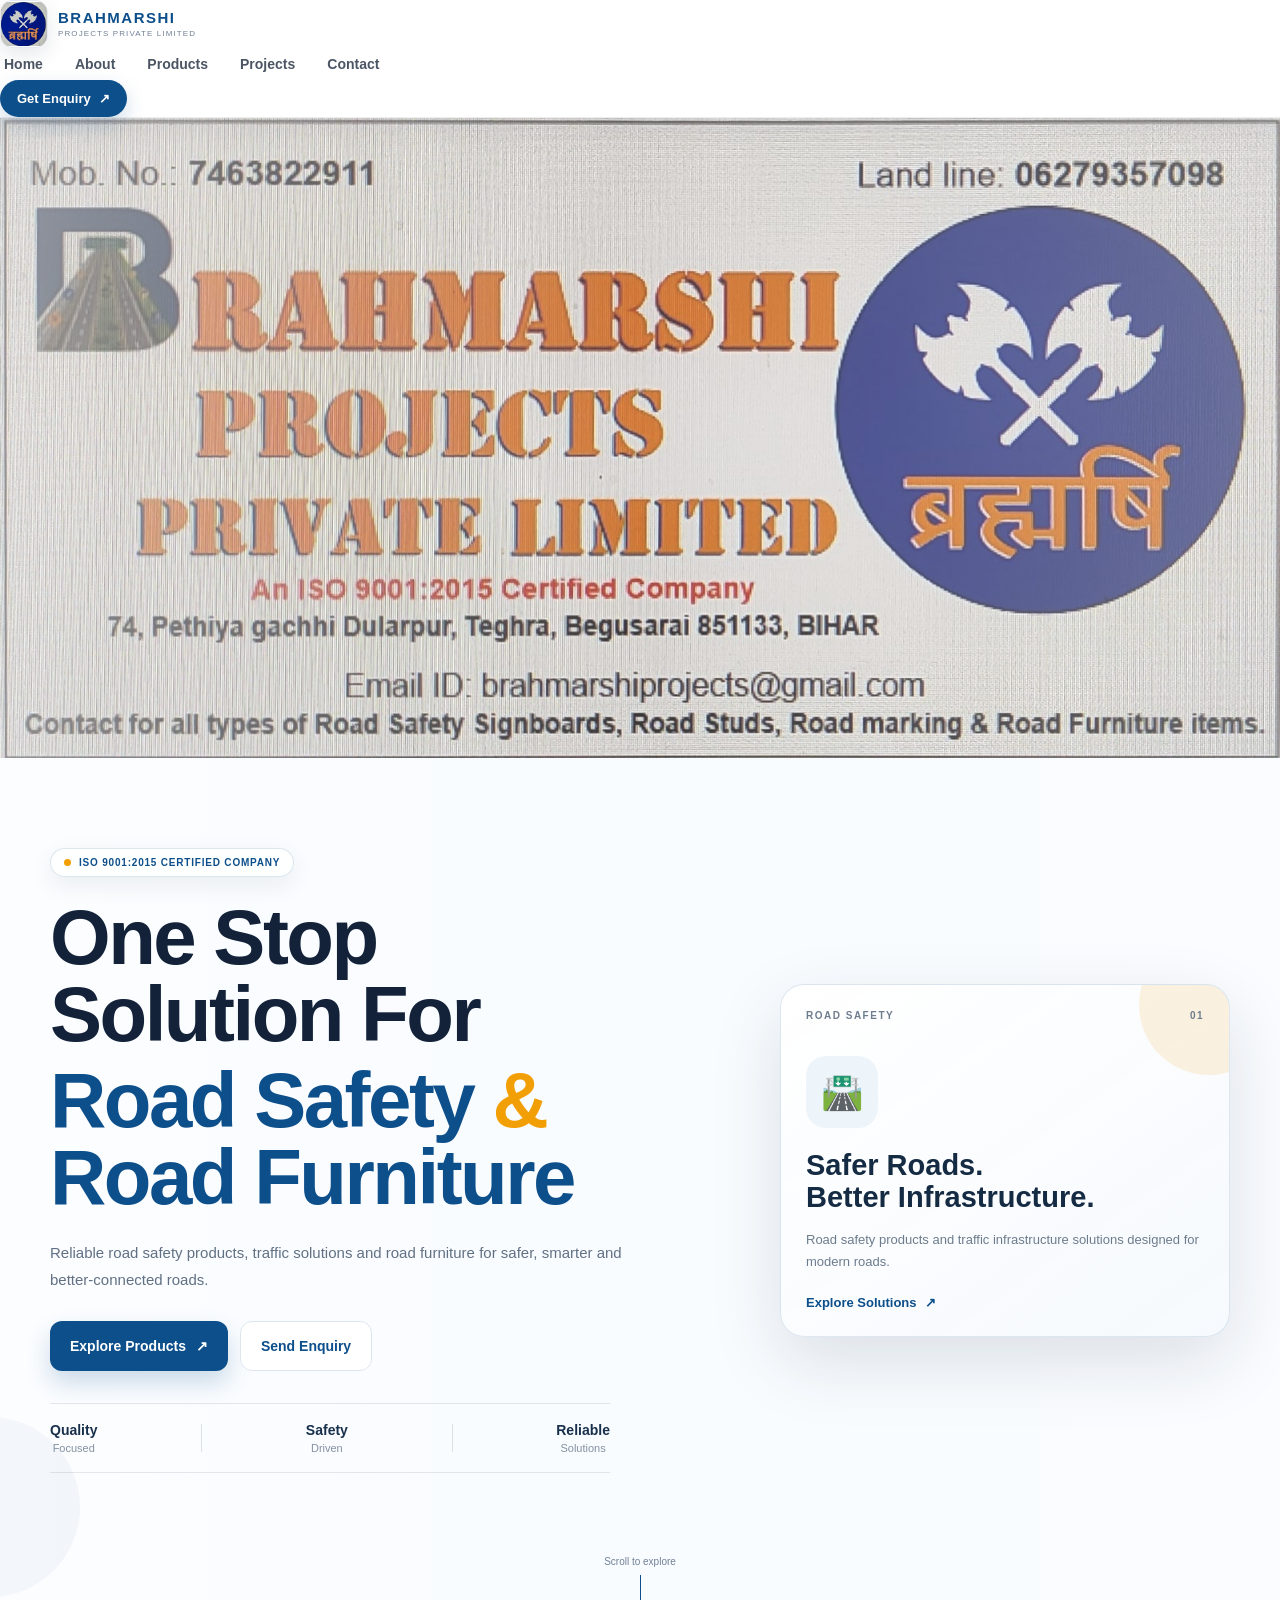
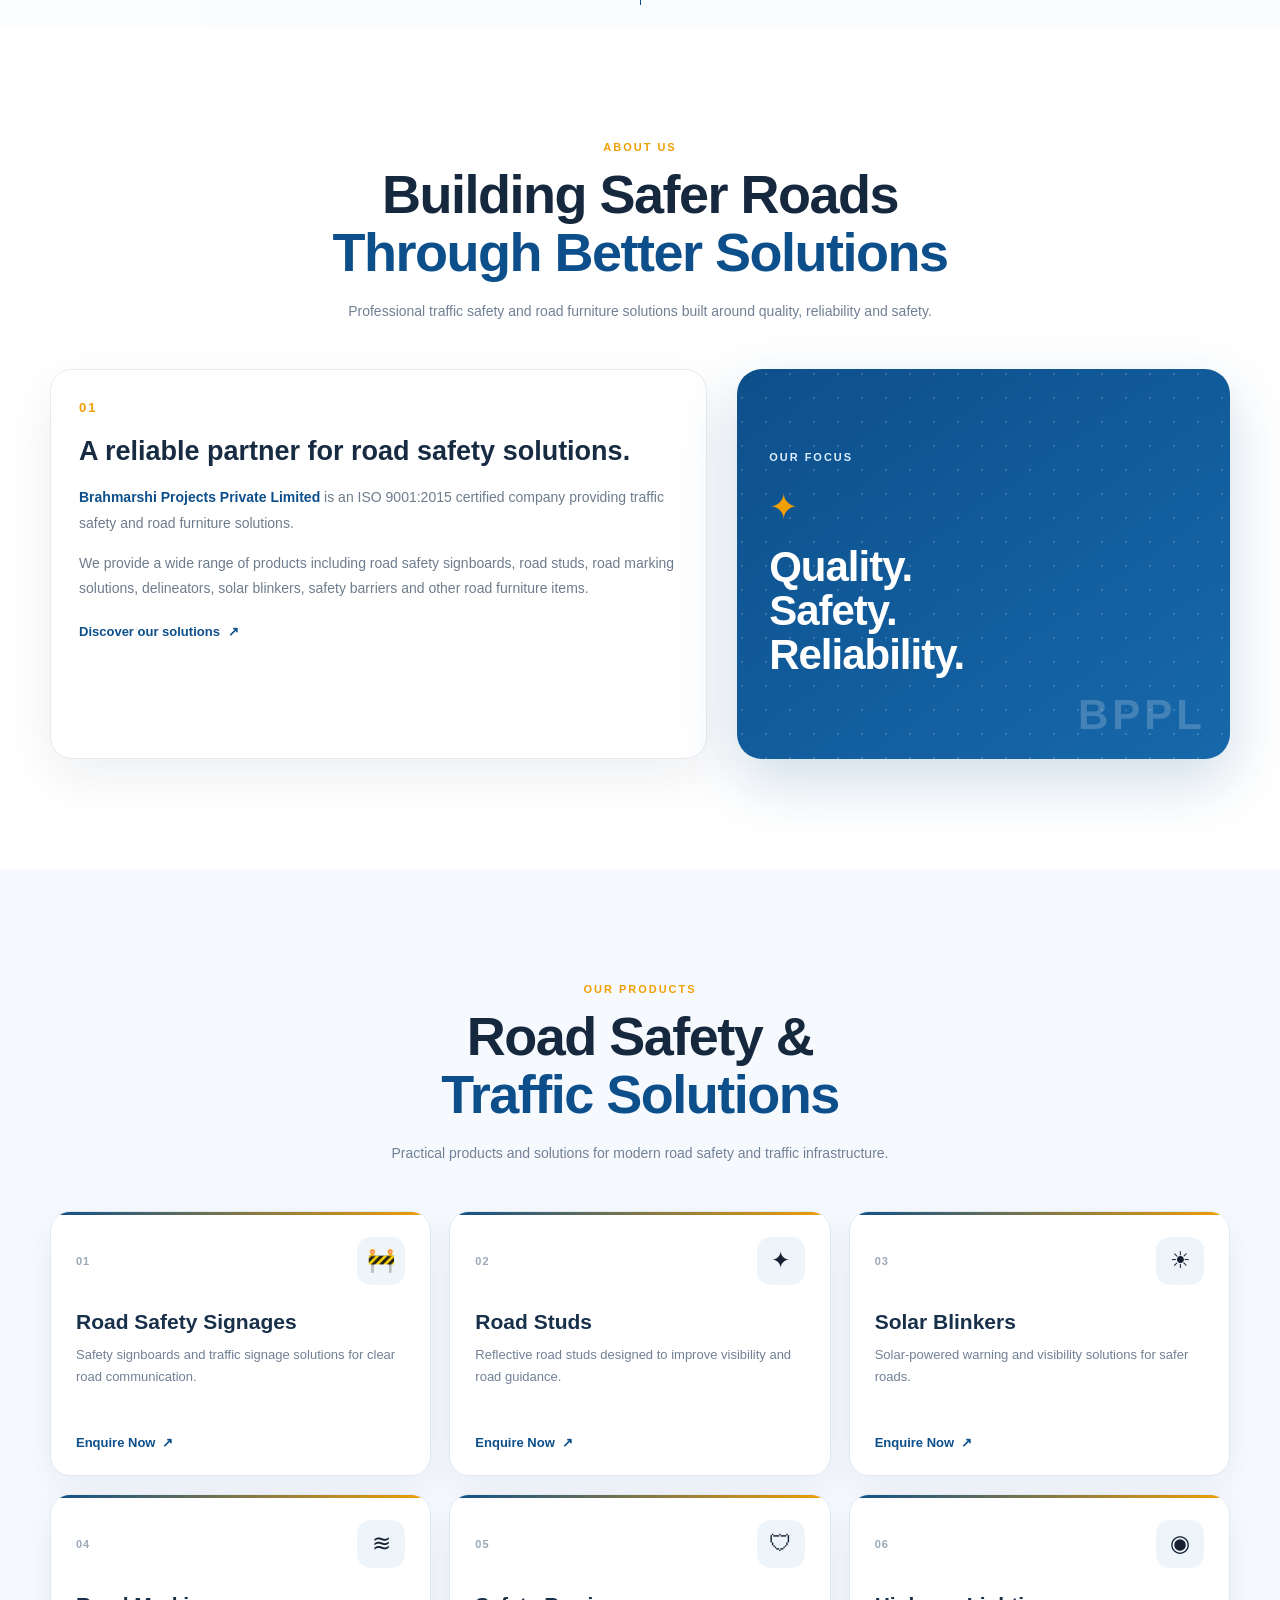
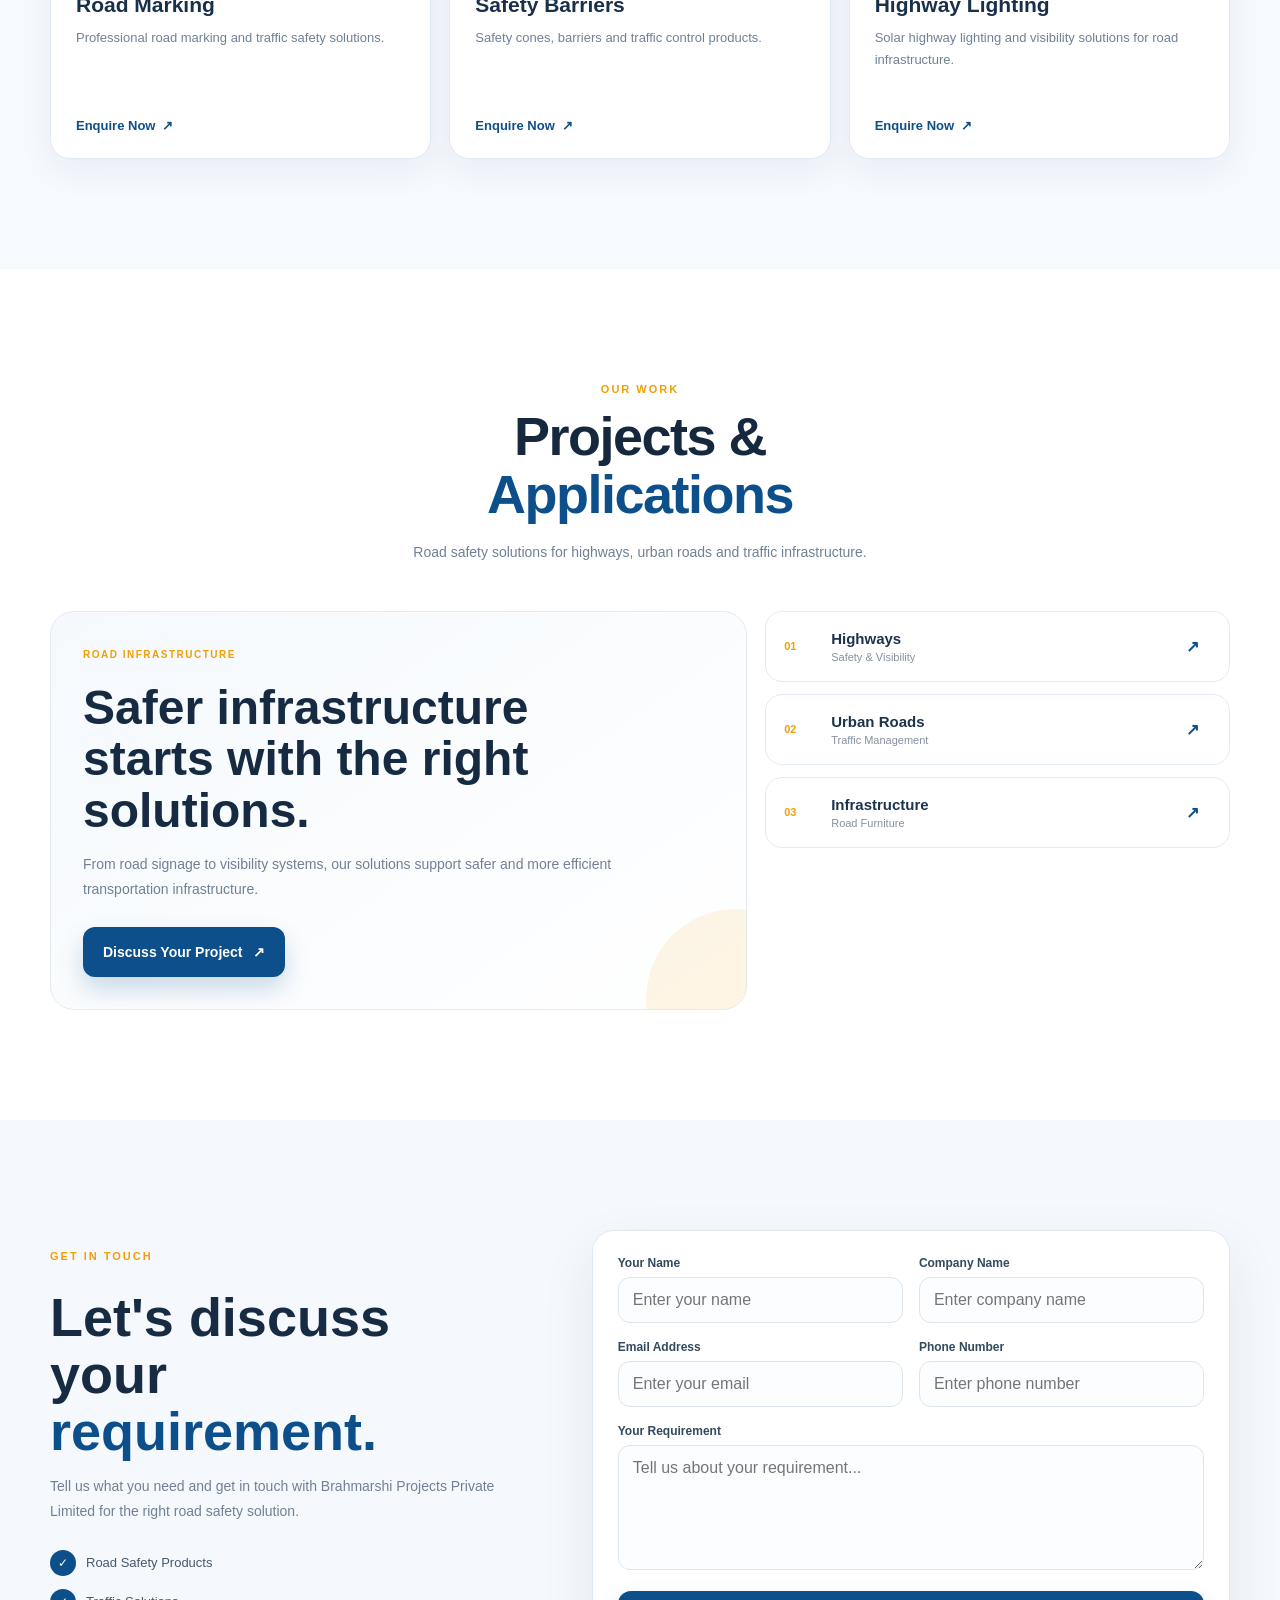
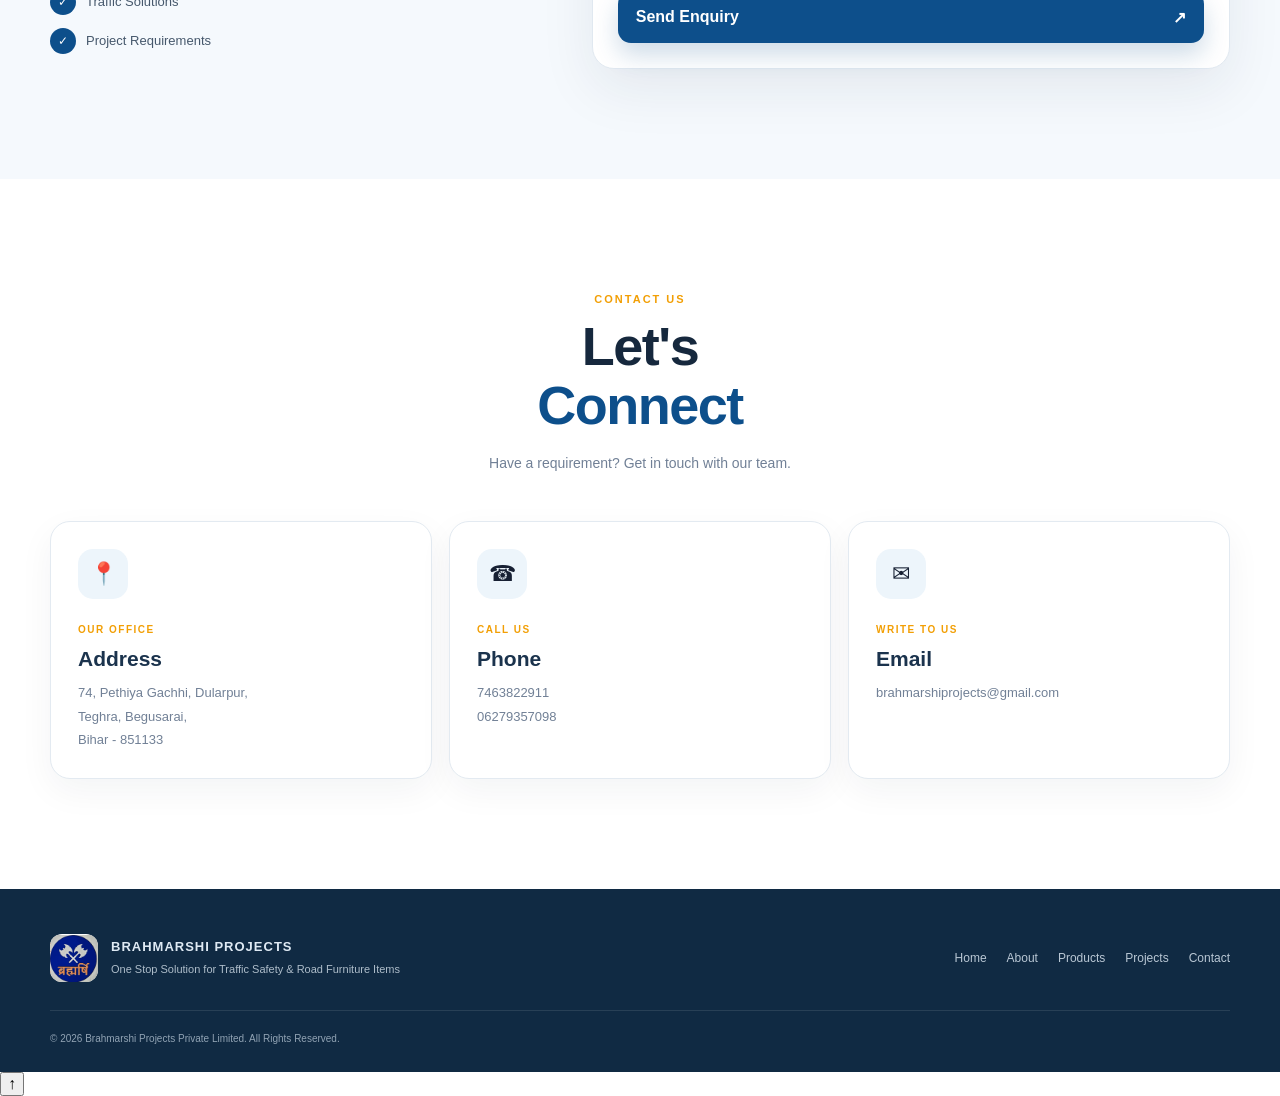
<file: Index.html>
<!DOCTYPE html>
<html lang="en">
<head>

    <meta charset="UTF-8">

    <meta name="viewport"
          content="width=device-width, initial-scale=1.0">

    <meta name="description"
          content="Brahmarshi Projects Private Limited - Road Safety, Traffic Solutions and Road Furniture Products.">

    <meta name="keywords"
          content="Brahmarshi Projects, Road Safety, Road Furniture, Traffic Solutions, Road Studs, Solar Blinkers">

    <meta name="author"
          content="Brahmarshi Projects Private Limited">

    <title>
        Brahmarshi Projects Private Limited | Road Safety Solutions
    </title>

    <!-- CSS -->
    <link rel="stylesheet" href="style.css">

</head>


<body>


<!-- =====================================================
     HEADER
===================================================== -->

<header class="site-header">

    <class="container header-container">


        <!-- BRAND -->

        <a href="#home" class="brand">

            <div class="brand-logo">

                <img
                    src="log.jpg"
                    alt="Brahmarshi Projects Private Limited Logo"
                >

            </div>

            <div class="brand-info">

                <strong>
                    BRAHMARSHI
                </strong>

                <span>
                    PROJECTS PRIVATE LIMITED
                </span>

            </div>

        </a>


        <!-- NAVIGATION -->

        <nav class="main-navigation"
             aria-label="Main Navigation">

            <a href="#home">Home</a>

            <a href="#about">About</a>

            <a href="#products">Products</a>

            <a href="#projects">Projects</a>

            <a href="#contact">Contact</a>

        </nav>
    

        <!-- HEADER CTA -->

        <a href="#enquiry"
           class="header-cta">

            Get Enquiry

            <span>↗</span>

        </a>


        <!-- MOBILE MENU -->

        <button
            class="menu-toggle"
            type="button"
            aria-label="Open Menu"
            aria-expanded="false">

            <span></span>
            <span></span>
            <span></span>

        </button>

    </div>

</header>



<!-- =====================================================
     MAIN
===================================================== -->

<main>


<!-- =====================================================
     HERO
===================================================== -->

<section
    class="hero"
    id="home"
    aria-label="Brahmarshi Projects Introduction">


    <!-- BANNER BACKGROUND -->

    

        <img
            src="banner.jpg"
            alt=""
            aria-hidden="true"
        >

    </>


    <!-- DARK / COLOUR OVERLAY -->

    <div class="hero-overlay"></div>


    <div class="container hero-container">


        <!-- HERO CONTENT -->

        <div class="hero-content">


            <!-- CERTIFICATION -->

            <div class="hero-badge">

                <span class="badge-dot"></span>

                ISO 9001:2015 CERTIFIED COMPANY

            </div>


            <!-- MAIN HEADING -->

            <h1>

                One Stop Solution For

                <span>
                    Road Safety
                    <em>&amp;</em>
                    Road Furniture
                </span>

            </h1>


            <!-- DESCRIPTION -->

            <p class="hero-description">

                Reliable road safety products, traffic solutions
                and road furniture for safer, smarter and
                better-connected roads.

            </p>


            <!-- HERO BUTTONS -->

            <div class="hero-actions">

                <a
                    href="#products"
                    class="btn btn-primary">

                    Explore Products

                    <span>↗</span>

                </a>


                <a
                    href="#enquiry"
                    class="btn btn-outline">

                    Send Enquiry

                </a>

            </div>


            <!-- TRUST POINTS -->

            <div class="hero-trust">

                <div class="trust-item">

                    <strong>
                        Quality
                    </strong>

                    <span>
                        Focused
                    </span>

                </div>


                <div class="trust-line"></div>


                <div class="trust-item">

                    <strong>
                        Safety
                    </strong>

                    <span>
                        Driven
                    </span>

                </div>


                <div class="trust-line"></div>


                <div class="trust-item">

                    <strong>
                        Reliable
                    </strong>

                    <span>
                        Solutions
                    </span>

                </div>

            </div>

        </div>


        <!-- HERO SIDE CARD -->

        <div class="hero-card">

            <div class="hero-card-top">

                <span>
                    ROAD SAFETY
                </span>

                <span>
                    01
                </span>

            </div>


            <div class="hero-card-icon">
                🛣️
            </div>


            <h2>
                Safer Roads.
                <br>
                Better Infrastructure.
            </h2>


            <p>
                Road safety products and traffic infrastructure
                solutions designed for modern roads.
            </p>


            <a href="#products"
               class="hero-card-link">

                Explore Solutions

                <span>↗</span>

            </a>

        </div>

    </div>


    <!-- SCROLL -->

    <a
        href="#about"
        class="scroll-down"
        aria-label="Scroll to About section">

        <span>
            Scroll to explore
        </span>

        <i></i>

    </a>

</section>



<!-- =====================================================
     ABOUT
===================================================== -->

<section
    class="about section"
    id="about">


    <div class="container">


        <div class="section-heading">

            <span class="section-label">
                ABOUT US
            </span>

            <h2>

                Building Safer Roads
                <span>
                    Through Better Solutions
                </span>

            </h2>

            <p>

                Professional traffic safety and road furniture
                solutions built around quality, reliability
                and safety.

            </p>

        </div>


        <div class="about-grid">


            <!-- ABOUT CONTENT -->

            <div class="about-content">

                <span class="content-number">
                    01
                </span>


                <h3>

                    A reliable partner for
                    road safety solutions.

                </h3>


                <p>

                    <strong>
                        Brahmarshi Projects Private Limited
                    </strong>
                    is an ISO 9001:2015 certified company
                    providing traffic safety and road furniture
                    solutions.

                </p>


                <p>

                    We provide a wide range of products including
                    road safety signboards, road studs, road
                    marking solutions, delineators, solar blinkers,
                    safety barriers and other road furniture items.

                </p>


                <a
                    href="#products"
                    class="text-link">

                    Discover our solutions

                    <span>↗</span>

                </a>

            </div>


            <!-- ABOUT HIGHLIGHT -->

            <div class="about-highlight">


                <div class="highlight-pattern"></div>


                <span class="highlight-label">
                    OUR FOCUS
                </span>


                <div class="highlight-symbol">
                    ✦
                </div>


                <h3>

                    Quality.
                    <br>

                    Safety.
                    <br>

                    Reliability.

                </h3>


                <span class="highlight-company">
                    BPPL
                </span>

            </div>

        </div>

    </div>

</section>



<!-- =====================================================
     PRODUCTS
===================================================== -->

<section
    class="products section"
    id="products">


    <div class="container">


        <div class="section-heading">

            <span class="section-label">
                OUR PRODUCTS
            </span>

            <h2>

                Road Safety &
                <span>
                    Traffic Solutions
                </span>

            </h2>

            <p>

                Practical products and solutions for modern
                road safety and traffic infrastructure.

            </p>

        </div>


        <div class="product-grid">


            <!-- PRODUCT 01 -->

            <article class="product-card">

                <div class="product-header">

                    <span>
                        01
                    </span>

                    <div class="product-icon">
                        🚧
                    </div>

                </div>

                <h3>
                    Road Safety Signages
                </h3>

                <p>

                    Safety signboards and traffic signage
                    solutions for clear road communication.

                </p>

                <a href="#enquiry">

                    Enquire Now
                    <span>↗</span>

                </a>

            </article>



            <!-- PRODUCT 02 -->

            <article class="product-card">

                <div class="product-header">

                    <span>
                        02
                    </span>

                    <div class="product-icon">
                        ✦
                    </div>

                </div>

                <h3>
                    Road Studs
                </h3>

                <p>

                    Reflective road studs designed to improve
                    visibility and road guidance.

                </p>

                <a href="#enquiry">

                    Enquire Now
                    <span>↗</span>

                </a>

            </article>



            <!-- PRODUCT 03 -->

            <article class="product-card">

                <div class="product-header">

                    <span>
                        03
                    </span>

                    <div class="product-icon">
                        ☀
                    </div>

                </div>

                <h3>
                    Solar Blinkers
                </h3>

                <p>

                    Solar-powered warning and visibility
                    solutions for safer roads.

                </p>

                <a href="#enquiry">

                    Enquire Now
                    <span>↗</span>

                </a>

            </article>



            <!-- PRODUCT 04 -->

            <article class="product-card">

                <div class="product-header">

                    <span>
                        04
                    </span>

                    <div class="product-icon">
                        ≋
                    </div>

                </div>

                <h3>
                    Road Marking
                </h3>

                <p>

                    Professional road marking and traffic
                    safety solutions.

                </p>

                <a href="#enquiry">

                    Enquire Now
                    <span>↗</span>

                </a>

            </article>



            <!-- PRODUCT 05 -->

            <article class="product-card">

                <div class="product-header">

                    <span>
                        05
                    </span>

                    <div class="product-icon">
                        🛡
                    </div>

                </div>

                <h3>
                    Safety Barriers
                </h3>

                <p>

                    Safety cones, barriers and traffic control
                    products.

                </p>

                <a href="#enquiry">

                    Enquire Now
                    <span>↗</span>

                </a>

            </article>



            <!-- PRODUCT 06 -->

            <article class="product-card">

                <div class="product-header">

                    <span>
                        06
                    </span>

                    <div class="product-icon">
                        ◉
                    </div>

                </div>

                <h3>
                    Highway Lighting
                </h3>

                <p>

                    Solar highway lighting and visibility
                    solutions for road infrastructure.

                </p>

                <a href="#enquiry">

                    Enquire Now
                    <span>↗</span>

                </a>

            </article>

        </div>

    </div>

</section>



<!-- =====================================================
     PROJECTS
===================================================== -->

<section
    class="projects section"
    id="projects">


    <div class="container">


        <div class="section-heading">

            <span class="section-label">
                OUR WORK
            </span>

            <h2>

                Projects &
                <span>
                    Applications
                </span>

            </h2>

            <p>

                Road safety solutions for highways,
                urban roads and traffic infrastructure.

            </p>

        </div>


        <div class="project-showcase">


            <div class="project-main">


                <span class="project-label">
                    ROAD INFRASTRUCTURE
                </span>


                <h3>

                    Safer infrastructure
                    starts with the right
                    solutions.

                </h3>


                <p>

                    From road signage to visibility systems,
                    our solutions support safer and more
                    efficient transportation infrastructure.

                </p>


                <a
                    href="#enquiry"
                    class="btn btn-primary">

                    Discuss Your Project

                    <span>↗</span>

                </a>

            </div>



            <div class="project-list">


                <div class="project-item">

                    <span>
                        01
                    </span>

                    <div>

                        <strong>
                            Highways
                        </strong>

                        <small>
                            Safety &amp; Visibility
                        </small>

                    </div>

                    <b>
                        ↗
                    </b>

                </div>



                <div class="project-item">

                    <span>
                        02
                    </span>

                    <div>

                        <strong>
                            Urban Roads
                        </strong>

                        <small>
                            Traffic Management
                        </small>

                    </div>

                    <b>
                        ↗
                    </b>

                </div>



                <div class="project-item">

                    <span>
                        03
                    </span>

                    <div>

                        <strong>
                            Infrastructure
                        </strong>

                        <small>
                            Road Furniture
                        </small>

                    </div>

                    <b>
                        ↗
                    </b>

                </div>

            </div>

        </div>

    </div>

</section>



<!-- =====================================================
     ENQUIRY
===================================================== -->

<section
    class="enquiry section"
    id="enquiry">


    <div class="container">


        <div class="enquiry-wrapper">


            <!-- INFO -->

            <div class="enquiry-info">

                <span class="section-label">
                    GET IN TOUCH
                </span>


                <h2>

                    Let's discuss your
                    <span>
                        requirement.
                    </span>

                </h2>


                <p>

                    Tell us what you need and get in touch
                    with Brahmarshi Projects Private Limited
                    for the right road safety solution.

                </p>


                <div class="enquiry-points">


                    <div>

                        <span>✓</span>

                        <p>
                            Road Safety Products
                        </p>

                    </div>


                    <div>

                        <span>✓</span>

                        <p>
                            Traffic Solutions
                        </p>

                    </div>


                    <div>

                        <span>✓</span>

                        <p>
                            Project Requirements
                        </p>

                    </div>

                </div>

            </div>



            <!-- FORM -->

            <form
                class="enquiry-form"
                id="enquiryForm">


                <div class="form-row">


                    <div class="form-group">

                        <label for="name">
                            Your Name
                        </label>

                        <input
                            type="text"
                            id="name"
                            name="name"
                            placeholder="Enter your name"
                            required>

                    </div>


                    <div class="form-group">

                        <label for="company">
                            Company Name
                        </label>

                        <input
                            type="text"
                            id="company"
                            name="company"
                            placeholder="Enter company name">

                    </div>

                </div>



                <div class="form-row">


                    <div class="form-group">

                        <label for="email">
                            Email Address
                        </label>

                        <input
                            type="email"
                            id="email"
                            name="email"
                            placeholder="Enter your email"
                            required>

                    </div>


                    <div class="form-group">

                        <label for="phone">
                            Phone Number
                        </label>

                        <input
                            type="tel"
                            id="phone"
                            name="phone"
                            placeholder="Enter phone number"
                            required>

                    </div>

                </div>



                <div class="form-group">

                    <label for="message">
                        Your Requirement
                    </label>

                    <textarea
                        id="message"
                        name="message"
                        placeholder="Tell us about your requirement..."
                        required></textarea>

                </div>



                <button
                    type="submit"
                    class="form-submit">

                    <span>
                        Send Enquiry
                    </span>

                    <span>
                        ↗
                    </span>

                </button>

            </form>

        </div>

    </div>

</section>



<!-- =====================================================
     CONTACT
===================================================== -->

<section
    class="contact section"
    id="contact">


    <div class="container">


        <div class="section-heading">

            <span class="section-label">
                CONTACT US
            </span>

            <h2>

                Let's
                <span>
                    Connect
                </span>

            </h2>

            <p>

                Have a requirement?
                Get in touch with our team.

            </p>

        </div>


        <div class="contact-grid">


            <!-- ADDRESS -->

            <div class="contact-card">

                <div class="contact-icon">
                    📍
                </div>

                <span>
                    OUR OFFICE
                </span>

                <h3>
                    Address
                </h3>

                <p>

                    74, Pethiya Gachhi, Dularpur,
                    <br>
                    Teghra, Begusarai,
                    <br>
                    Bihar - 851133

                </p>

            </div>



            <!-- PHONE -->

            <div class="contact-card">

                <div class="contact-icon">
                    ☎
                </div>

                <span>
                    CALL US
                </span>

                <h3>
                    Phone
                </h3>

                <p>

                    7463822911
                    <br>
                    06279357098

                </p>

            </div>



            <!-- EMAIL -->

            <div class="contact-card">

                <div class="contact-icon">
                    ✉
                </div>

                <span>
                    WRITE TO US
                </span>

                <h3>
                    Email
                </h3>

                <p>

                    brahmarshiprojects@gmail.com

                </p>

            </div>

        </div>

    </div>

</section>


</main>



<!-- =====================================================
     FOOTER
===================================================== -->

<footer class="site-footer">


    <div class="container footer-container">


        <div class="footer-brand">


            <div class="footer-logo">

                <img
                    src="log.jpg"
                    alt="Brahmarshi Projects Private Limited">

            </div>


            <div>

                <strong>
                    BRAHMARSHI PROJECTS
                </strong>

                <p>

                    One Stop Solution for Traffic Safety
                    &amp; Road Furniture Items

                </p>

            </div>

        </div>



        <div class="footer-links">

            <a href="#home">
                Home
            </a>

            <a href="#about">
                About
            </a>

            <a href="#products">
                Products
            </a>

            <a href="#projects">
                Projects
            </a>

            <a href="#contact">
                Contact
            </a>

        </div>



        <div class="footer-bottom">

            <p>

                © 2026 Brahmarshi Projects Private Limited.
                All Rights Reserved.

            </p>

        </div>

    </div>

</footer>



<!-- =====================================================
     JAVASCRIPT
===================================================== -->

<script src="script.js"></script>

</body>
</html>
</file>
<file: style.css>
/* =========================================================
   BRAHMARSHI PROJECTS
   PREMIUM • ANIMATED • MOBILE FIRST CSS
   ========================================================= */


/* =========================
   01. RESET
========================= */

*,
*::before,
*::after {
    box-sizing: border-box;
}

html {
    scroll-behavior: smooth;
    overflow-x: hidden;
}

body {
    margin: 0;
    padding: 0;
    width: 100%;
    min-width: 0;
    overflow-x: hidden;

    font-family: Arial, Helvetica, sans-serif;
    color: #172033;
    background: #ffffff;

    -webkit-font-smoothing: antialiased;
}

img {
    display: block;
    max-width: 100%;
    height: auto;
}

a {
    color: inherit;
    text-decoration: none;
}

button,
input,
textarea {
    font: inherit;
}

button {
    cursor: pointer;
}

section,
header,
footer,
main,
div,
article,
form {
    min-width: 0;
}


/* =========================
   02. GLOBAL CONTAINER
========================= */

.container {
    width: min(100% - 32px, 1180px);
    margin-inline: auto;
}


/* =========================
   03. HEADER
========================= */

.site-header {
    position: sticky;
    top: 0;
    z-index: 1000;

    width: 100%;

    background: rgba(255, 255, 255, 0.94);
    border-bottom: 1px solid rgba(20, 35, 60, 0.08);

    backdrop-filter: blur(18px);
    -webkit-backdrop-filter: blur(18px);

    box-shadow: 0 8px 30px rgba(20, 35, 60, 0.06);

    animation: headerDrop 0.8s ease both;
}

.header-container {
    min-height: 72px;

    display: flex;
    align-items: center;
    justify-content: space-between;
    gap: 14px;
}


/* BRAND */

.brand {
    min-width: 0;

    display: flex;
    align-items: center;
    gap: 10px;

    flex: 1 1 auto;
}

.brand-logo {
    width: 48px;
    height: 48px;
    flex: 0 0 48px;

    overflow: hidden;
    border-radius: 12px;

    background: #ffffff;
    border: 1px solid #e5eaf1;

    box-shadow: 0 7px 20px rgba(20, 35, 60, 0.10);
}

.brand-logo img {
    width: 100%;
    height: 100%;
    object-fit: contain;
}

.brand-info {
    min-width: 0;

    display: flex;
    flex-direction: column;
    line-height: 1.05;
}

.brand-info strong {
    font-size: 15px;
    letter-spacing: 1.5px;
    color: #0d4f8b;
}

.brand-info span {
    margin-top: 4px;

    font-size: 8px;
    letter-spacing: 1.1px;
    color: #718096;
}


/* NAVIGATION */

.main-navigation {
    display: none;
}

.main-navigation a {
    position: relative;

    padding: 8px 4px;

    font-size: 14px;
    font-weight: 600;
    color: #4b5563;

    transition:
        color 0.3s ease,
        transform 0.3s ease;
}

.main-navigation a::after {
    content: "";

    position: absolute;
    left: 0;
    bottom: 0;

    width: 0;
    height: 2px;

    background: #f29f05;

    transition: width 0.3s ease;
}

.main-navigation a:hover {
    color: #0d4f8b;
    transform: translateY(-2px);
}

.main-navigation a:hover::after {
    width: 100%;
}


/* HEADER CTA */

.header-cta {
    display: none;

    align-items: center;
    gap: 8px;

    padding: 11px 17px;

    border-radius: 999px;

    color: #ffffff;
    background: #0d4f8b;

    font-size: 13px;
    font-weight: 700;

    box-shadow: 0 8px 20px rgba(13, 79, 139, 0.20);

    transition:
        transform 0.3s ease,
        box-shadow 0.3s ease;
}

.header-cta:hover {
    transform: translateY(-3px);
    box-shadow: 0 14px 28px rgba(13, 79, 139, 0.25);
}

.header-cta span {
    transition: transform 0.3s ease;
}

.header-cta:hover span {
    transform: translate(3px, -3px);
}


/* MOBILE MENU */

.menu-toggle {
    width: 44px;
    height: 44px;
    flex: 0 0 44px;

    border: 0;
    border-radius: 12px;

    background: #f3f7fb;

    display: flex;
    flex-direction: column;
    align-items: center;
    justify-content: center;
    gap: 5px;
}

.menu-toggle span {
    width: 21px;
    height: 2px;

    border-radius: 20px;
    background: #0d4f8b;

    transition: transform 0.3s ease;
}


/* =========================
   04. HERO
========================= */

.hero {
    position: relative;

    width: 100%;
    min-height: auto;

    isolation: isolate;

    overflow: hidden;

    background: #f7fbff;
}


/* BANNER */

.hero-banner {
    position: absolute;
    inset: 0;

    z-index: -3;

    overflow: hidden;
}

.hero-banner img {
    width: 100%;
    height: 100%;

    object-fit: cover;
    object-position: center;

    opacity: 0.16;

    animation: bannerZoom 14s ease-in-out infinite alternate;
}


/* OVERLAY */

.hero-overlay {
    position: absolute;
    inset: 0;

    z-index: -2;

    background:
        linear-gradient(
            135deg,
            rgba(255, 255, 255, 0.97),
            rgba(244, 249, 255, 0.88),
            rgba(255, 255, 255, 0.96)
        );
}


/* HERO DECORATION */

.hero::before {
    content: "";

    position: absolute;

    width: 260px;
    height: 260px;

    right: -130px;
    top: 80px;

    border-radius: 50%;

    background: rgba(242, 159, 5, 0.12);

    filter: blur(2px);

    z-index: -1;

    animation: floatOrb 7s ease-in-out infinite;
}

.hero::after {
    content: "";

    position: absolute;

    width: 180px;
    height: 180px;

    left: -100px;
    bottom: 30px;

    border-radius: 50%;

    background: rgba(13, 79, 139, 0.08);

    z-index: -1;

    animation: floatOrb 9s ease-in-out infinite reverse;
}


/* HERO CONTAINER */

.hero-container {
    padding-top: 65px;
    padding-bottom: 90px;

    display: flex;
    flex-direction: column;
    gap: 45px;
}


/* HERO CONTENT */

.hero-content {
    width: 100%;
    max-width: 720px;

    animation: fadeUp 0.9s ease both;
}


/* BADGE */

.hero-badge {
    width: fit-content;
    max-width: 100%;

    display: flex;
    align-items: center;
    gap: 8px;

    padding: 8px 13px;

    border: 1px solid rgba(13, 79, 139, 0.14);
    border-radius: 999px;

    background: rgba(255, 255, 255, 0.80);

    color: #0d4f8b;

    font-size: 10px;
    font-weight: 800;
    letter-spacing: 0.8px;

    box-shadow: 0 8px 25px rgba(20, 35, 60, 0.07);

    animation: badgePulse 3s ease-in-out infinite;
}

.badge-dot {
    width: 7px;
    height: 7px;
    flex: 0 0 7px;

    border-radius: 50%;

    background: #f29f05;

    box-shadow: 0 0 0 0 rgba(242, 159, 5, 0.5);

    animation: dotPulse 2s infinite;
}


/* HERO TITLE */

.hero h1 {
    margin: 22px 0 0;

    max-width: 760px;

    font-size: clamp(40px, 11vw, 76px);
    line-height: 0.98;
    letter-spacing: -2.5px;

    color: #132238;

    overflow-wrap: anywhere;

    animation: titleReveal 1s 0.15s ease both;
}

.hero h1 span {
    display: block;

    margin-top: 10px;

    color: #0d4f8b;
}

.hero h1 em {
    color: #f29f05;
    font-style: normal;
}


/* DESCRIPTION */

.hero-description {
    max-width: 600px;

    margin: 24px 0 0;

    font-size: 15px;
    line-height: 1.8;

    color: #617083;

    animation: fadeUp 0.9s 0.3s ease both;
}


/* HERO BUTTONS */

.hero-actions {
    margin-top: 28px;

    display: flex;
    flex-direction: column;
    gap: 12px;

    animation: fadeUp 0.9s 0.4s ease both;
}

.btn {
    min-height: 50px;

    display: inline-flex;
    align-items: center;
    justify-content: center;
    gap: 10px;

    padding: 13px 20px;

    border-radius: 12px;

    font-size: 14px;
    font-weight: 800;

    transition:
        transform 0.3s ease,
        box-shadow 0.3s ease,
        background 0.3s ease;
}

.btn:hover {
    transform: translateY(-4px);
}

.btn-primary {
    color: #ffffff;

    background: #0d4f8b;

    box-shadow:
        0 12px 25px rgba(13, 79, 139, 0.20);
}

.btn-primary:hover {
    box-shadow:
        0 18px 35px rgba(13, 79, 139, 0.28);
}

.btn-outline {
    color: #0d4f8b;

    background: #ffffff;

    border: 1px solid #dce6ef;
}

.btn-outline:hover {
    background: #f3f8fc;
}

.btn span {
    transition: transform 0.3s ease;
}

.btn:hover span {
    transform: translate(3px, -3px);
}


/* TRUST */

.hero-trust {
    margin-top: 32px;

    display: flex;
    align-items: center;
    justify-content: space-between;

    width: 100%;
    max-width: 560px;

    padding: 18px 0;

    border-top: 1px solid rgba(20, 35, 60, 0.10);
    border-bottom: 1px solid rgba(20, 35, 60, 0.10);

    animation: fadeUp 0.9s 0.5s ease both;
}

.trust-item {
    display: flex;
    flex-direction: column;
    gap: 4px;

    text-align: center;
}

.trust-item strong {
    font-size: 14px;
    color: #18304b;
}

.trust-item span {
    font-size: 11px;
    color: #8491a1;
}

.trust-line {
    width: 1px;
    height: 28px;

    background: #d9e1e9;
}


/* HERO CARD */

.hero-card {
    position: relative;

    width: 100%;
    max-width: 430px;

    margin-inline: auto;

    padding: 25px;

    border: 1px solid rgba(13, 79, 139, 0.13);
    border-radius: 24px;

    background:
        linear-gradient(
            145deg,
            rgba(255, 255, 255, 0.96),
            rgba(245, 249, 253, 0.94)
        );

    box-shadow:
        0 25px 70px rgba(20, 35, 60, 0.13);

    overflow: hidden;

    animation:
        cardFloat 5s ease-in-out infinite,
        fadeScale 1s 0.25s ease both;
}

.hero-card::before {
    content: "";

    position: absolute;

    width: 140px;
    height: 140px;

    right: -50px;
    top: -50px;

    border-radius: 50%;

    background: rgba(242, 159, 5, 0.12);

    animation: rotateGlow 8s linear infinite;
}

.hero-card-top {
    position: relative;

    display: flex;
    justify-content: space-between;

    color: #6e7d8e;

    font-size: 10px;
    font-weight: 800;
    letter-spacing: 1.5px;
}

.hero-card-icon {
    position: relative;

    width: 72px;
    height: 72px;

    margin: 35px 0 22px;

    display: grid;
    place-items: center;

    border-radius: 20px;

    background: #edf5fb;

    font-size: 34px;

    animation: iconFloat 4s ease-in-out infinite;
}

.hero-card h2 {
    position: relative;

    margin: 0;

    font-size: 29px;
    line-height: 1.1;

    color: #142b43;
}

.hero-card p {
    position: relative;

    margin: 15px 0 20px;

    color: #6d7c8d;

    font-size: 13px;
    line-height: 1.7;
}

.hero-card-link {
    position: relative;

    display: inline-flex;
    align-items: center;
    gap: 8px;

    font-size: 13px;
    font-weight: 800;

    color: #0d4f8b;
}

.hero-card-link span {
    transition: transform 0.3s ease;
}

.hero-card-link:hover span {
    transform: translate(4px, -4px);
}


/* SCROLL */

.scroll-down {
    position: absolute;

    left: 50%;
    bottom: 22px;

    transform: translateX(-50%);

    display: flex;
    flex-direction: column;
    align-items: center;
    gap: 8px;

    color: #718096;

    font-size: 10px;
    white-space: nowrap;

    animation: scrollBounce 2s infinite;
}

.scroll-down i {
    width: 1px;
    height: 30px;

    background: #0d4f8b;

    animation: scrollLine 1.8s infinite;
}


/* =========================
   05. SECTIONS
========================= */

.section {
    position: relative;

    width: 100%;

    padding: 80px 0;

    overflow: hidden;
}

.about {
    background: #ffffff;
}

.products {
    background: #f6faff;
}

.projects {
    background: #ffffff;
}

.enquiry {
    background: #f5f9fd;
}

.contact {
    background: #ffffff;
}


/* SECTION HEADING */

.section-heading {
    width: 100%;
    max-width: 760px;

    margin: 0 auto 45px;

    text-align: center;

    animation: fadeUp 0.9s ease both;
}

.section-label {
    display: inline-block;

    margin-bottom: 12px;

    color: #f29f05;

    font-size: 11px;
    font-weight: 900;
    letter-spacing: 2px;
}

.section-heading h2 {
    margin: 0;

    font-size: clamp(32px, 8vw, 54px);
    line-height: 1.08;
    letter-spacing: -1.5px;

    color: #16283d;
}

.section-heading h2 span {
    display: block;
    color: #0d4f8b;
}

.section-heading p {
    max-width: 600px;

    margin: 17px auto 0;

    font-size: 14px;
    line-height: 1.8;

    color: #718096;
}


/* =========================
   06. ABOUT
========================= */

.about-grid {
    display: grid;
    grid-template-columns: 1fr;
    gap: 30px;
}

.about-content {
    position: relative;

    padding: 28px;

    border: 1px solid #e5ebf2;
    border-radius: 22px;

    background: #ffffff;

    box-shadow: 0 18px 50px rgba(20, 35, 60, 0.07);

    animation: slideLeft 1s ease both;
}

.content-number {
    display: inline-block;

    margin-bottom: 20px;

    color: #f29f05;

    font-size: 13px;
    font-weight: 900;
    letter-spacing: 2px;
}

.about-content h3 {
    margin: 0 0 18px;

    font-size: 27px;
    line-height: 1.2;

    color: #172b42;
}

.about-content p {
    margin: 0 0 15px;

    color: #6d7c8d;

    font-size: 14px;
    line-height: 1.8;
}

.about-content strong {
    color: #0d4f8b;
}

.text-link {
    display: inline-flex;
    align-items: center;
    gap: 8px;

    margin-top: 8px;

    color: #0d4f8b;

    font-size: 13px;
    font-weight: 800;
}

.text-link span {
    transition: transform 0.3s ease;
}

.text-link:hover span {
    transform: translate(4px, -4px);
}


/* HIGHLIGHT */

.about-highlight {
    position: relative;

    min-height: 390px;

    padding: 32px;

    display: flex;
    flex-direction: column;
    justify-content: center;

    border-radius: 25px;

    overflow: hidden;

    background:
        linear-gradient(
            145deg,
            #0d4f8b,
            #1768aa
        );

    box-shadow:
        0 22px 60px rgba(13, 79, 139, 0.20);

    animation: slideRight 1s ease both;
}

.highlight-pattern {
    position: absolute;
    inset: 0;

    opacity: 0.16;

    background-image:
        radial-gradient(
            circle at 20% 20%,
            #ffffff 1px,
            transparent 1px
        );

    background-size: 24px 24px;

    animation: patternMove 12s linear infinite;
}

.highlight-label {
    position: relative;

    color: #dbeeff;

    font-size: 11px;
    font-weight: 900;
    letter-spacing: 2px;
}

.highlight-symbol {
    position: relative;

    margin: 24px 0 18px;

    color: #f29f05;

    font-size: 35px;

    animation: symbolSpin 6s linear infinite;
}

.about-highlight h3 {
    position: relative;

    margin: 0;

    color: #ffffff;

    font-size: 42px;
    line-height: 1.05;
    letter-spacing: -1px;
}

.highlight-company {
    position: absolute;

    right: 24px;
    bottom: 20px;

    color: rgba(255, 255, 255, 0.20);

    font-size: 42px;
    font-weight: 900;
    letter-spacing: 4px;

    animation: companyFloat 5s ease-in-out infinite;
}


/* =========================
   07. PRODUCTS
========================= */

.product-grid {
    display: grid;
    grid-template-columns: 1fr;
    gap: 18px;
}

.product-card {
    position: relative;

    padding: 25px;

    min-height: 265px;

    display: flex;
    flex-direction: column;

    border: 1px solid #e1e9f1;
    border-radius: 20px;

    background: #ffffff;

    box-shadow: 0 12px 35px rgba(20, 35, 60, 0.06);

    overflow: hidden;

    transition:
        transform 0.4s ease,
        box-shadow 0.4s ease,
        border-color 0.4s ease;

    animation: fadeUp 0.8s ease both;
}

.product-card::before {
    content: "";

    position: absolute;

    left: 0;
    top: 0;

    width: 100%;
    height: 3px;

    background: linear-gradient(
        90deg,
        #0d4f8b,
        #f29f05,
        #0d4f8b
    );

    background-size: 200% 100%;

    animation: gradientMove 4s linear infinite;
}

.product-card:hover {
    transform: translateY(-10px);

    border-color: rgba(13, 79, 139, 0.20);

    box-shadow:
        0 25px 55px rgba(20, 35, 60, 0.12);
}

.product-header {
    display: flex;
    align-items: center;
    justify-content: space-between;
}

.product-header > span {
    color: #9aa8b7;

    font-size: 11px;
    font-weight: 900;
    letter-spacing: 1px;
}

.product-icon {
    width: 48px;
    height: 48px;

    display: grid;
    place-items: center;

    border-radius: 14px;

    background: #edf5fb;

    font-size: 23px;

    transition:
        transform 0.4s ease,
        background 0.4s ease;
}

.product-card:hover .product-icon {
    transform: rotate(8deg) scale(1.12);
    background: #fff5df;
}

.product-card h3 {
    margin: 25px 0 10px;

    font-size: 21px;

    color: #18304a;
}

.product-card p {
    margin: 0;

    font-size: 13px;
    line-height: 1.7;

    color: #718096;
}

.product-card a {
    margin-top: auto;
    padding-top: 20px;

    display: inline-flex;
    align-items: center;
    gap: 7px;

    color: #0d4f8b;

    font-size: 13px;
    font-weight: 900;
}

.product-card a span {
    transition: transform 0.3s ease;
}

.product-card a:hover span {
    transform: translate(4px, -4px);
}


/* =========================
   08. PROJECTS
========================= */

.project-showcase {
    display: grid;
    grid-template-columns: 1fr;
    gap: 18px;
}

.project-main {
    position: relative;

    padding: 32px;

    border-radius: 24px;

    background:
        linear-gradient(
            145deg,
            #f5f9fd,
            #ffffff
        );

    border: 1px solid #e3eaf1;

    overflow: hidden;

    animation: slideLeft 1s ease both;
}

.project-main::after {
    content: "";

    position: absolute;

    width: 180px;
    height: 180px;

    right: -80px;
    bottom: -80px;

    border-radius: 50%;

    background: rgba(242, 159, 5, 0.10);

    animation: floatOrb 6s ease-in-out infinite;
}

.project-label {
    position: relative;
    z-index: 1;

    color: #f29f05;

    font-size: 10px;
    font-weight: 900;
    letter-spacing: 1.5px;
}

.project-main h3 {
    position: relative;
    z-index: 1;

    max-width: 550px;

    margin: 20px 0 15px;

    font-size: clamp(30px, 7vw, 48px);
    line-height: 1.08;

    color: #162b42;
}

.project-main p {
    position: relative;
    z-index: 1;

    max-width: 550px;

    margin: 0 0 25px;

    color: #718096;

    font-size: 14px;
    line-height: 1.8;
}

.project-list {
    display: flex;
    flex-direction: column;
    gap: 12px;

    animation: slideRight 1s ease both;
}

.project-item {
    min-width: 0;

    display: grid;
    grid-template-columns: 35px 1fr 25px;
    align-items: center;
    gap: 12px;

    padding: 18px;

    border: 1px solid #e3eaf1;
    border-radius: 17px;

    background: #ffffff;

    transition:
        transform 0.3s ease,
        box-shadow 0.3s ease;
}

.project-item:hover {
    transform: translateX(7px);

    box-shadow: 0 14px 30px rgba(20, 35, 60, 0.08);
}

.project-item > span {
    color: #f29f05;

    font-size: 11px;
    font-weight: 900;
}

.project-item div {
    min-width: 0;

    display: flex;
    flex-direction: column;
    gap: 4px;
}

.project-item strong {
    color: #1c334c;
    font-size: 15px;
}

.project-item small {
    color: #8491a1;
    font-size: 11px;
}

.project-item b {
    color: #0d4f8b;

    transition: transform 0.3s ease;
}

.project-item:hover b {
    transform: translate(3px, -3px);
}


/* =========================
   09. ENQUIRY
========================= */

.enquiry-wrapper {
    display: grid;
    grid-template-columns: 1fr;
    gap: 28px;
}

.enquiry-info {
    padding: 10px 0;

    animation: slideLeft 1s ease both;
}

.enquiry-info h2 {
    margin: 15px 0;

    font-size: clamp(34px, 8vw, 54px);
    line-height: 1.05;

    color: #172b42;
}

.enquiry-info h2 span {
    display: block;
    color: #0d4f8b;
}

.enquiry-info > p {
    max-width: 540px;

    margin: 0;

    color: #718096;

    font-size: 14px;
    line-height: 1.8;
}

.enquiry-points {
    margin-top: 25px;

    display: flex;
    flex-direction: column;
    gap: 13px;
}

.enquiry-points div {
    display: flex;
    align-items: center;
    gap: 10px;
}

.enquiry-points div > span {
    width: 26px;
    height: 26px;

    display: grid;
    place-items: center;

    flex: 0 0 26px;

    border-radius: 50%;

    color: #ffffff;
    background: #0d4f8b;

    font-size: 12px;

    animation: checkPulse 2s infinite;
}

.enquiry-points p {
    margin: 0;

    color: #46586c;

    font-size: 13px;
}


/* FORM */

.enquiry-form {
    width: 100%;

    padding: 25px;

    border: 1px solid #e0e8f0;
    border-radius: 22px;

    background: #ffffff;

    box-shadow: 0 20px 55px rgba(20, 35, 60, 0.08);

    animation: slideRight 1s ease both;
}

.form-row {
    display: grid;
    grid-template-columns: 1fr;
    gap: 16px;
}

.form-group {
    width: 100%;
    min-width: 0;

    margin-bottom: 17px;
}

.form-group label {
    display: block;

    margin-bottom: 7px;

    color: #334960;

    font-size: 12px;
    font-weight: 800;
}

.form-group input,
.form-group textarea {
    width: 100%;
    max-width: 100%;

    border: 1px solid #dce5ed;
    border-radius: 12px;

    padding: 13px 14px;

    outline: none;

    color: #1b3047;
    background: #fbfdff;

    transition:
        border-color 0.3s ease,
        box-shadow 0.3s ease,
        transform 0.3s ease;
}

.form-group textarea {
    min-height: 125px;
    resize: vertical;
}

.form-group input:focus,
.form-group textarea:focus {
    border-color: #0d4f8b;

    box-shadow:
        0 0 0 4px rgba(13, 79, 139, 0.08);

    transform: translateY(-2px);
}

.form-submit {
    width: 100%;
    min-height: 52px;

    display: flex;
    align-items: center;
    justify-content: space-between;

    padding: 14px 18px;

    border: 0;
    border-radius: 13px;

    color: #ffffff;
    background: #0d4f8b;

    font-weight: 900;

    box-shadow: 0 12px 25px rgba(13, 79, 139, 0.20);

    transition:
        transform 0.3s ease,
        box-shadow 0.3s ease;
}

.form-submit:hover {
    transform: translateY(-4px);

    box-shadow:
        0 18px 35px rgba(13, 79, 139, 0.27);
}

.form-submit span:last-child {
    transition: transform 0.3s ease;
}

.form-submit:hover span:last-child {
    transform: translate(4px, -4px);
}


/* =========================
   10. CONTACT
========================= */

.contact-grid {
    display: grid;
    grid-template-columns: 1fr;
    gap: 17px;
}

.contact-card {
    min-width: 0;

    padding: 27px;

    border: 1px solid #e3eaf1;
    border-radius: 20px;

    background: #ffffff;

    box-shadow: 0 12px 35px rgba(20, 35, 60, 0.05);

    transition:
        transform 0.35s ease,
        box-shadow 0.35s ease;
}

.contact-card:hover {
    transform: translateY(-8px);

    box-shadow:
        0 22px 45px rgba(20, 35, 60, 0.10);
}

.contact-icon {
    width: 50px;
    height: 50px;

    display: grid;
    place-items: center;

    margin-bottom: 20px;

    border-radius: 15px;

    background: #edf5fb;

    font-size: 22px;

    animation: iconFloat 4s ease-in-out infinite;
}

.contact-card > span:not(.contact-icon) {
    color: #f29f05;

    font-size: 10px;
    font-weight: 900;
    letter-spacing: 1.5px;
}

.contact-card h3 {
    margin: 10px 0;

    color: #1b334d;

    font-size: 21px;
}

.contact-card p {
    margin: 0;

    color: #718096;

    font-size: 13px;
    line-height: 1.8;

    overflow-wrap: anywhere;
}


/* =========================
   11. FOOTER
========================= */

.site-footer {
    width: 100%;

    padding: 45px 0 25px;

    color: #dfeaf4;

    background: #102a43;

    overflow: hidden;
}

.footer-container {
    display: flex;
    flex-direction: column;
    gap: 28px;
}

.footer-brand {
    display: flex;
    align-items: center;
    gap: 13px;
}

.footer-logo {
    width: 48px;
    height: 48px;
    flex: 0 0 48px;

    overflow: hidden;

    border-radius: 12px;

    background: #ffffff;
}

.footer-logo img {
    width: 100%;
    height: 100%;

    object-fit: contain;
}

.footer-brand strong {
    display: block;

    font-size: 13px;
    letter-spacing: 1px;
}

.footer-brand p {
    max-width: 330px;

    margin: 7px 0 0;

    color: #aebdca;

    font-size: 11px;
    line-height: 1.6;
}

.footer-links {
    display: flex;
    flex-wrap: wrap;
    gap: 14px 20px;
}

.footer-links a {
    color: #b9c7d4;

    font-size: 12px;

    transition:
        color 0.3s ease,
        transform 0.3s ease;
}

.footer-links a:hover {
    color: #f29f05;
    transform: translateY(-2px);
}

.footer-bottom {
    padding-top: 20px;

    border-top: 1px solid rgba(255, 255, 255, 0.10);
}

.footer-bottom p {
    margin: 0;

    color: #91a3b4;

    font-size: 10px;
    line-height: 1.6;
}


/* =========================================================
   12. ANIMATIONS
========================================================= */

@keyframes headerDrop {
    from {
        opacity: 0;
        transform: translateY(-30px);
    }

    to {
        opacity: 1;
        transform: translateY(0);
    }
}

@keyframes fadeUp {
    from {
        opacity: 0;
        transform: translateY(35px);
    }

    to {
        opacity: 1;
        transform: translateY(0);
    }
}

@keyframes fadeScale {
    from {
        opacity: 0;
        transform: scale(0.92);
    }

    to {
        opacity: 1;
        transform: scale(1);
    }
}

@keyframes slideLeft {
    from {
        opacity: 0;
        transform: translateX(-45px);
    }

    to {
        opacity: 1;
        transform: translateX(0);
    }
}

@keyframes slideRight {
    from {
        opacity: 0;
        transform: translateX(45px);
    }

    to {
        opacity: 1;
        transform: translateX(0);
    }
}

@keyframes titleReveal {
    from {
        opacity: 0;
        transform: translateY(40px);
        letter-spacing: 4px;
    }

    to {
        opacity: 1;
        transform: translateY(0);
        letter-spacing: -2.5px;
    }
}

@keyframes bannerZoom {
    from {
        transform: scale(1);
    }

    to {
        transform: scale(1.08);
    }
}

@keyframes floatOrb {
    0%,
    100% {
        transform: translate(0, 0);
    }

    50% {
        transform: translate(15px, -20px);
    }
}

@keyframes cardFloat {
    0%,
    100% {
        transform: translateY(0);
    }

    50% {
        transform: translateY(-10px);
    }
}

@keyframes iconFloat {
    0%,
    100% {
        transform: translateY(0);
    }

    50% {
        transform: translateY(-6px);
    }
}

@keyframes badgePulse {
    0%,
    100% {
        box-shadow: 0 8px 25px rgba(20, 35, 60, 0.07);
    }

    50% {
        box-shadow: 0 10px 30px rgba(13, 79, 139, 0.14);
    }
}

@keyframes dotPulse {
    0% {
        box-shadow: 0 0 0 0 rgba(242, 159, 5, 0.5);
    }

    70% {
        box-shadow: 0 0 0 8px rgba(242, 159, 5, 0);
    }

    100% {
        box-shadow: 0 0 0 0 rgba(242, 159, 5, 0);
    }
}

@keyframes scrollBounce {
    0%,
    100% {
        transform: translate(-50%, 0);
    }

    50% {
        transform: translate(-50%, 8px);
    }
}

@keyframes scrollLine {
    0% {
        opacity: 0.2;
        transform: scaleY(0.4);
        transform-origin: top;
    }

    50% {
        opacity: 1;
        transform: scaleY(1);
    }

    100% {
        opacity: 0.2;
        transform: scaleY(0.4);
        transform-origin: bottom;
    }
}

@keyframes rotateGlow {
    from {
        transform: rotate(0deg);
    }

    to {
        transform: rotate(360deg);
    }
}

@keyframes patternMove {
    from {
        transform: translate(0, 0);
    }

    to {
        transform: translate(24px, 24px);
    }
}

@keyframes symbolSpin {
    0%,
    100% {
        transform: rotate(0deg) scale(1);
    }

    50% {
        transform: rotate(180deg) scale(1.15);
    }
}

@keyframes companyFloat {
    0%,
    100% {
        transform: translateY(0);
    }

    50% {
        transform: translateY(-10px);
    }
}

@keyframes gradientMove {
    from {
        background-position: 0% 50%;
    }

    to {
        background-position: 200% 50%;
    }
}

@keyframes checkPulse {
    0%,
    100% {
        transform: scale(1);
    }

    50% {
        transform: scale(1.08);
    }
}


/* =========================================================
   13. TABLET
========================================================= */

@media (min-width: 600px) {

    .container {
        width: min(100% - 48px, 1180px);
    }

    .hero-container {
        padding-top: 90px;
        padding-bottom: 105px;
    }

    .hero-actions {
        flex-direction: row;
        flex-wrap: wrap;
    }

    .btn {
        width: auto;
    }

    .product-grid {
        grid-template-columns: repeat(2, minmax(0, 1fr));
    }

    .contact-grid {
        grid-template-columns: repeat(2, minmax(0, 1fr));
    }

    .form-row {
        grid-template-columns: repeat(2, minmax(0, 1fr));
    }

    .footer-container {
        flex-direction: row;
        flex-wrap: wrap;
        align-items: center;
        justify-content: space-between;
    }

    .footer-bottom {
        width: 100%;
    }
}


/* =========================================================
   14. DESKTOP
========================================================= */

@media (min-width: 900px) {

    .container {
        width: min(100% - 64px, 1180px);
    }

    .header-container {
        min-height: 82px;
    }

    .main-navigation {
        display: flex;
        align-items: center;
        gap: 24px;
    }

    .header-cta {
        display: inline-flex;
    }

    .menu-toggle {
        display: none;
    }

    .hero-container {
        min-height: 680px;

        display: grid;
        grid-template-columns: minmax(0, 1.15fr) minmax(320px, 0.85fr);
        align-items: center;

        gap: 70px;
    }

    .hero-actions {
        flex-wrap: nowrap;
    }

    .hero-card {
        margin-inline: 0;
        justify-self: end;
    }

    .about-grid {
        grid-template-columns: minmax(0, 1fr) minmax(320px, 0.75fr);
        align-items: stretch;
    }

    .product-grid {
        grid-template-columns: repeat(3, minmax(0, 1fr));
    }

    .project-showcase {
        grid-template-columns: minmax(0, 1.2fr) minmax(320px, 0.8fr);
        align-items: stretch;
    }

    .enquiry-wrapper {
        grid-template-columns: minmax(0, 0.85fr) minmax(0, 1.15fr);
        align-items: center;
        gap: 70px;
    }

    .contact-grid {
        grid-template-columns: repeat(3, minmax(0, 1fr));
    }

    .section {
        padding: 110px 0;
    }
}


/* =========================================================
   15. LARGE DESKTOP
========================================================= */

@media (min-width: 1200px) {

    .hero h1 {
        font-size: 78px;
    }

    .hero-container {
        gap: 100px;
    }

    .hero-card {
        max-width: 450px;
    }
}


/* =========================================================
   16. VERY SMALL ANDROID PHONES
========================================================= */

@media (max-width: 360px) {

    .container {
        width: min(100% - 24px, 1180px);
    }

    .header-container {
        gap: 8px;
    }

    .brand-logo {
        width: 43px;
        height: 43px;
        flex-basis: 43px;
    }

    .brand-info strong {
        font-size: 13px;
    }

    .brand-info span {
        font-size: 7px;
    }

    .hero-container {
        padding-top: 50px;
    }

    .hero h1 {
        font-size: 37px;
        letter-spacing: -1.8px;
    }

    .hero-description {
        font-size: 14px;
    }

    .hero-trust {
        gap: 8px;
    }

    .trust-item strong {
        font-size: 12px;
    }

    .trust-item span {
        font-size: 9px;
    }

    .hero-card {
        padding: 21px;
    }

    .hero-card h2 {
        font-size: 25px;
    }

    .section {
        padding: 65px 0;
    }

    .about-content,
    .project-main,
    .enquiry-form,
    .contact-card {
        padding: 22px;
    }

    .about-highlight {
        min-height: 340px;
        padding: 25px;
    }

    .about-highlight h3 {
        font-size: 35px;
    }

    .product-card {
        padding: 22px;
    }
}


/* =========================================================
   17. ACCESSIBILITY / REDUCED MOTION
========================================================= */

@media (prefers-reduced-motion: reduce) {

    *,
    *::before,
    *::after {
        animation-duration: 0.01ms !important;
        animation-iteration-count: 1 !important;
        scroll-behavior: auto !important;
        transition-duration: 0.01ms !important;
    }
}
.hero {
    position: relative !important;
    overflow: hidden !important;
}

.hero-banner {
    position: absolute !important;
    top: 0 !important;
    left: 0 !important;
    width: 100% !important;
    height: 100% !important;
    display: block !important;
    z-index: 0 !important;
    overflow: hidden !important;
}

.hero-banner img {
    position: absolute !important;
    top: 0 !important;
    left: 0 !important;
    width: 100% !important;
    height: 100% !important;
    max-width: none !important;
    object-fit: cover !important;
    object-position: center !important;
    display: block !important;
}

.hero-overlay {
    position: absolute !important;
    inset: 0 !important;
    z-index: 1 !important;
}

.hero-container,
.hero .scroll-down {
    position: relative !important;
    z-index: 5 !important;
}/* =========================================
   BRAHMARSHI — PREMIUM ANIMATED BANNER
========================================= */

.hero {
    position: relative !important;
    overflow: hidden !important;
}

/* Banner layer */
.hero-banner {
    position: absolute !important;
    inset: 0 !important;
    width: 100% !important;
    height: 100% !important;
    overflow: hidden !important;
    z-index: 0 !important;
}

/* Banner image */
.hero-banner img {
    position: absolute !important;
    inset: -3% !important;

    width: 106% !important;
    height: 106% !important;

    max-width: none !important;

    object-fit: cover !important;
    object-position: center !important;

    /* Banner visibility */
    opacity: 0.32 !important;

    display: block !important;

    /* Premium animation */
    animation:
        bannerEntry 1.5s ease-out forwards,
        bannerMotion 14s ease-in-out 1.5s infinite alternate !important;

    transform-origin: center center !important;

    will-change: transform, opacity;
}


/* =========================================
   BANNER ENTRY
========================================= */

@keyframes bannerEntry {

    0% {
        opacity: 0;
        transform: scale(1.08);
    }

    100% {
        opacity: 0.32;
        transform: scale(1);
    }

}


/* =========================================
   SLOW PREMIUM MOVEMENT
========================================= */

@keyframes bannerMotion {

    0% {
        transform: scale(1);
    }

    50% {
        transform: scale(1.025) translate3d(-0.5%, -0.3%, 0);
    }

    100% {
        transform: scale(1.045) translate3d(0.5%, 0.3%, 0);
    }

}


/* =========================================
   LIGHT OVERLAY
========================================= */

.hero-overlay {
    position: absolute !important;
    inset: 0 !important;

    z-index: 1 !important;

    /* Light overlay — banner remains visible */
    background:
        linear-gradient(
            90deg,
            rgba(255,255,255,0.55),
            rgba(255,255,255,0.20),
            rgba(255,255,255,0.38)
        ) !important;
}


/* =========================================
   HERO CONTENT ABOVE BANNER
========================================= */

.hero-container {
    position: relative !important;
    z-index: 3 !important;
}


/* =========================================
   MOBILE OPTIMIZATION
========================================= */

@media (max-width: 768px) {

    .hero-banner img {
        width: 112% !important;
        height: 112% !important;

        inset: -6% !important;

        opacity: 0.27 !important;

        animation:
            bannerEntry 1.3s ease-out forwards,
            bannerMobileMotion 16s ease-in-out 1.3s infinite alternate !important;
    }

}


/* Mobile animation */

@keyframes bannerMobileMotion {

    0% {
        transform: scale(1);
    }

    100% {
        transform: scale(1.035) translate3d(0.5%, 0, 0);
    }

}/* =========================================
   MOBILE MENU — FIX
========================================= */

@media (max-width: 768px) {

    .header-container {
        position: relative !important;
    }

    .menu-toggle {
        display: flex !important;
        position: relative !important;
        z-index: 1001 !important;

        width: 46px;
        height: 46px;

        align-items: center;
        justify-content: center;
        flex-direction: column;

        gap: 5px;

        border: 0;
        border-radius: 12px;

        background: rgba(255,255,255,0.9);

        cursor: pointer;
    }


    .menu-toggle span {
        display: block !important;

        width: 22px;
        height: 2px;

        border-radius: 10px;

        background: #172033;

        transition:
            transform 0.35s ease,
            opacity 0.25s ease;
    }


    /* CLOSED NAVIGATION */

    .main-navigation {
        position: absolute !important;

        top: calc(100% + 12px) !important;
        left: 12px !important;
        right: 12px !important;

        width: auto !important;

        display: flex !important;
        flex-direction: column !important;

        gap: 4px !important;

        padding: 12px !important;

        background: rgba(255,255,255,0.97) !important;

        border: 1px solid rgba(20,30,50,0.08);

        border-radius: 18px;

        box-shadow:
            0 20px 50px rgba(20,30,50,0.15);

        opacity: 0 !important;
        visibility: hidden !important;

        transform:
            translateY(-12px)
            scale(0.98) !important;

        pointer-events: none !important;

        transition:
            opacity 0.3s ease,
            visibility 0.3s ease,
            transform 0.3s ease !important;

        z-index: 1000 !important;
    }


    /* OPEN NAVIGATION */

    .main-navigation.active {
        opacity: 1 !important;
        visibility: visible !important;

        transform:
            translateY(0)
            scale(1) !important;

        pointer-events: auto !important;
    }


    /* MENU LINKS */

    .main-navigation a {
        display: flex !important;

        width: 100% !important;

        min-height: 48px;

        align-items: center;

        padding: 0 16px;

        border-radius: 12px;

        text-decoration: none;

        color: #172033;

        font-size: 15px;
        font-weight: 600;

        transition:
            background 0.25s ease,
            transform 0.25s ease,
            color 0.25s ease;
    }


    .main-navigation a:hover,
    .main-navigation a:active,
    .main-navigation a.active {
        background: #f1f5f9;

        color: #0f766e;

        transform: translateX(4px);
    }


    /* HAMBURGER → X */

    .menu-toggle.active span:nth-child(1) {
        transform:
            translateY(7px)
            rotate(45deg);
    }

    .menu-toggle.active span:nth-child(2) {
        opacity: 0;
    }

    .menu-toggle.active span:nth-child(3) {
        transform:
            translateY(-7px)
            rotate(-45deg);
    }


    /* HIDE DESKTOP CTA ON SMALL SCREEN */

    .header-cta {
        display: none !important;
    }

}


/* =========================================
   EXTRA SMALL ANDROID PHONES
========================================= */

@media (max-width: 420px) {

    .main-navigation {
        left: 8px !important;
        right: 8px !important;
    }

    .menu-toggle {
        width: 42px;
        height: 42px;
    }

}
</file>
